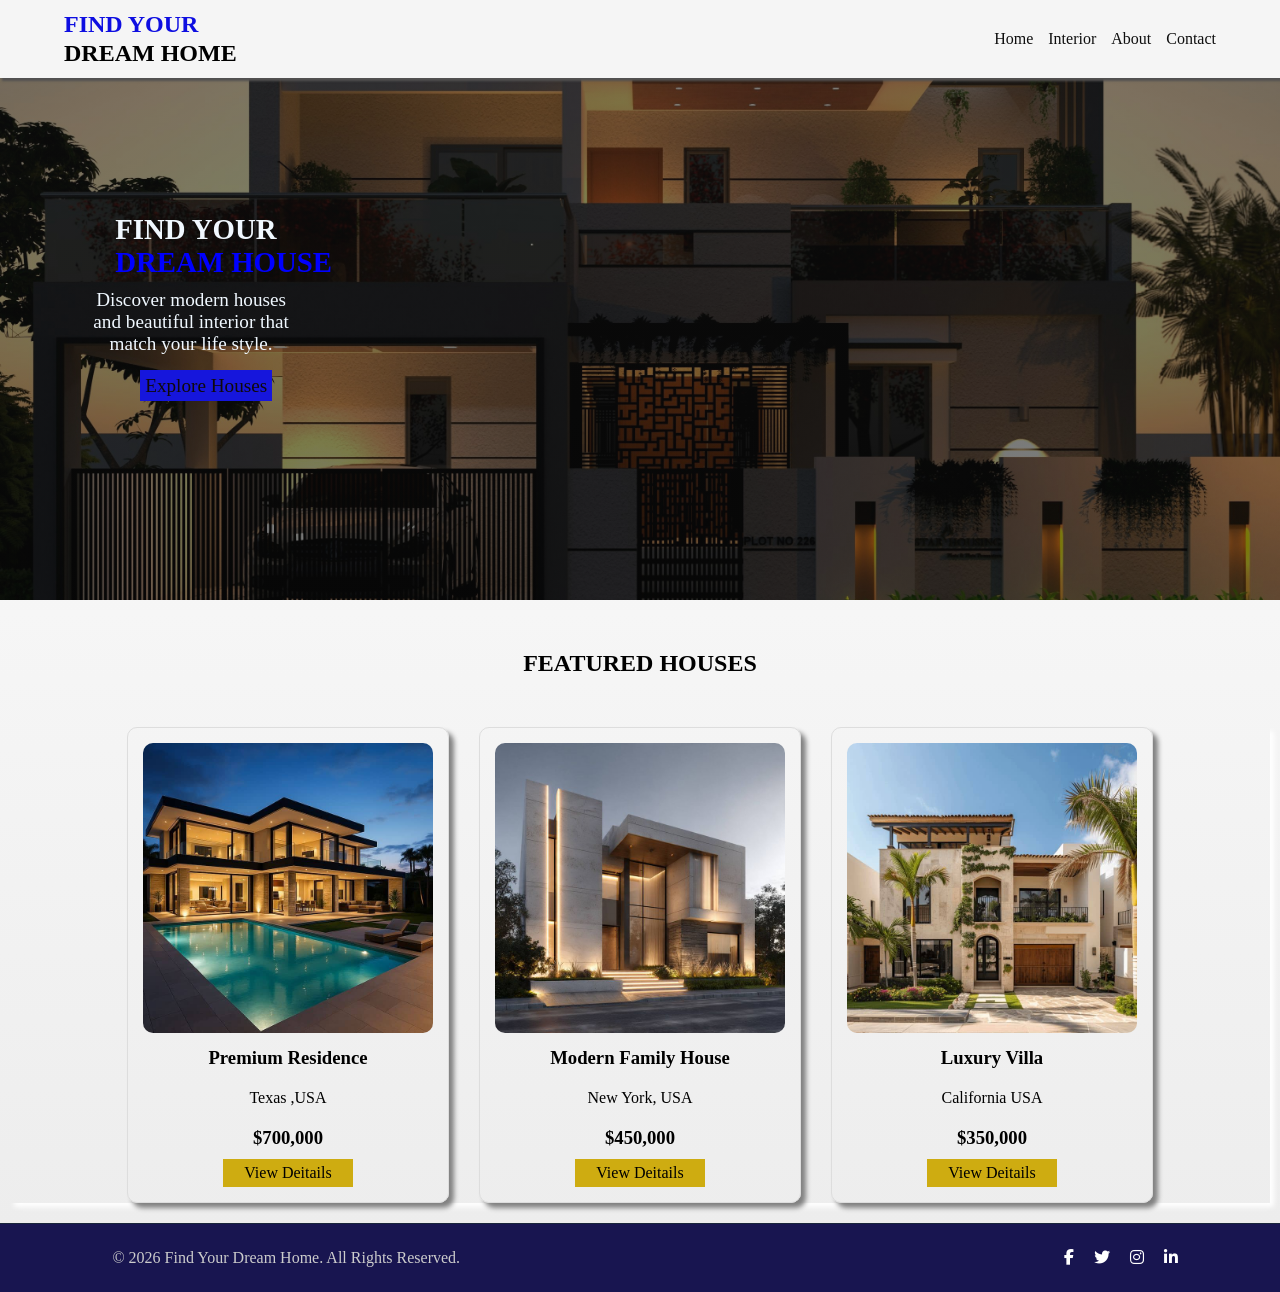
<file: index.html>
<!DOCTYPE html>
<html lang="en">

<head>
    <meta charset="UTF-8">
    <meta name="viewport" content="width=device-width, initial-scale=1.0">
    <title>Find your dream house</title>
    <link rel="stylesheet" href="https://cdnjs.cloudflare.com/ajax/libs/font-awesome/6.5.2/css/all.min.css">
    <link rel="stylesheet" href="style.css">
</head>

<body>
    <header>
        <nav class="navbar">
            <div class="logo">
                <h2>Find your <br> <span>Dream home</span></h2>
                <!-- <i class="fa-solid fa-house"></i> -->
            </div>
            <ul class="navlinks">
                <li><a href="index.html">Home</a></li>
                <li><a href="interior (2).html">interior</a></li>
                <li><a href="about.html">About</a></li>
                <li><a href="contact.html">contact</a></li>
            </ul>
        </nav>

    </header>

    <section class="hero">
        <div class="countiner2">
            <h1>FIND YOUR <br> <span>DREAM HOUSE</span></h1>
            <p class="p">Discover modern houses <br> and beautiful interior that <br> match your life style.</p>
            <a class="button" href="#">Explore Houses</a>
        </div>
    </section>
    <div class="hero2">
        <h2>Featured Houses</h2>

        <div class="boxes">
            <div class="imges">
                <img src="images/sawir4.jpeg" alt="img">
                <h3>Premium Residence</h3>
                <p>Texas ,USA</p>
                <h3>$700,000</h3>
                <p class="butt">View Deitails</p>
            </div>

            <div class="imges">
                <img src="images/sawir6.jpeg" alt="img">
                <h3 class="hh">Modern Family House</h3>
                <p class="pp">New York, USA</p>
                <h3>$450,000</h3>
                <p class="butt">View Deitails</p>
            </div>


            <div class="imges">
                <img src="images/sawir10.jpeg" alt="img">
                <h3>Luxury Villa</h3>
                <p>California USA</p>
                <h3>$350,000</h3>
                <p class="butt">View Deitails</p>
            </div>
        </div>
    </div>

    <footer class="footer">
        <p>&copy; 2026 Find Your Dream Home. All Rights Reserved.</p>
        <div class="social-icons">
            <a href="#"><i class="fa-brands fa-facebook-f"></i></a>
            <a href="#"><i class="fa-brands fa-twitter"></i></a>
            <a href="#"><i class="fa-brands fa-instagram"></i></a>
            <a href="#"><i class="fa-brands fa-linkedin-in"></i></a>
        </div>
    </footer>


</body>

</html>
</file>
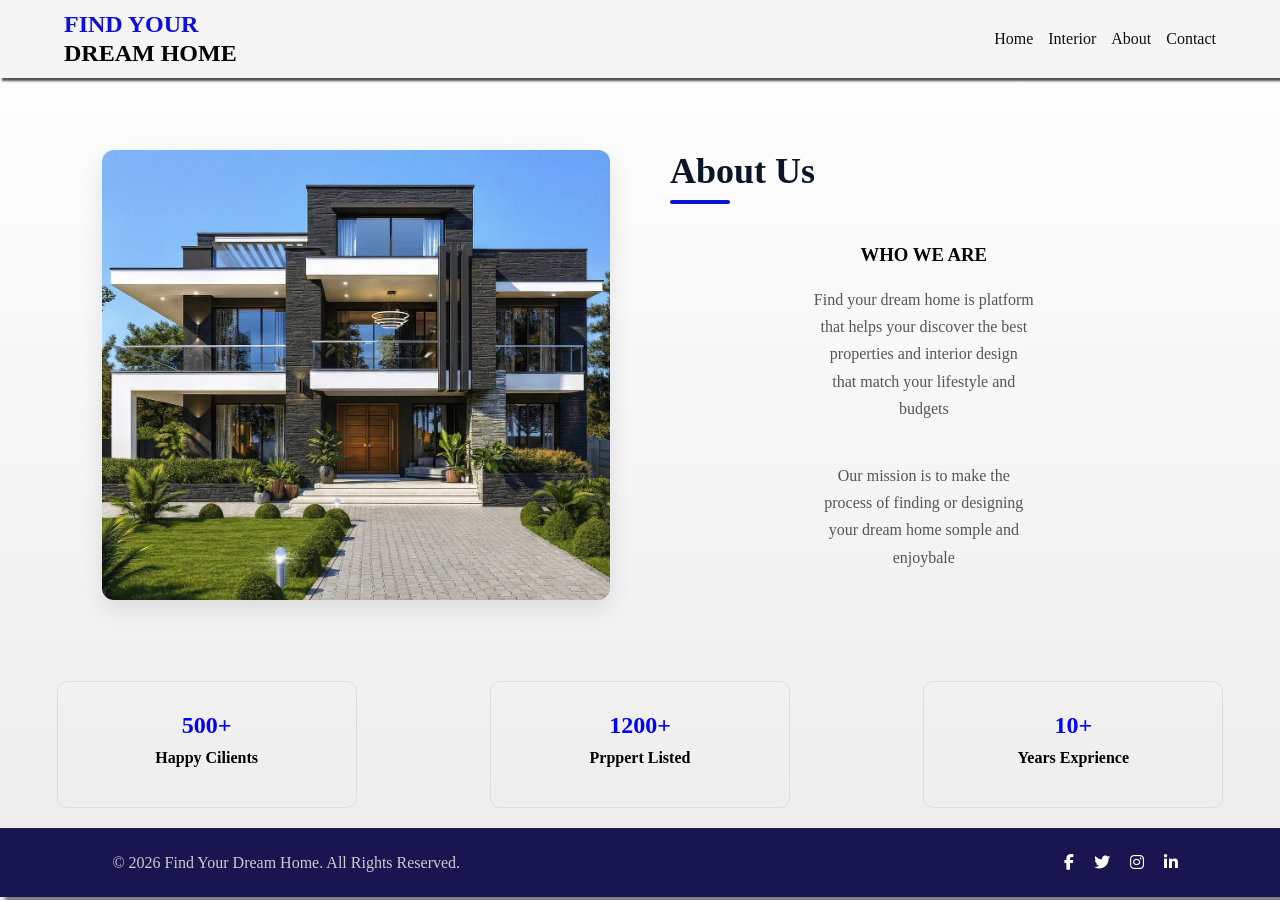
<file: about.html>
<!DOCTYPE html>
<html lang="en">

<head>
    <meta charset="UTF-8">
    <meta name="viewport" content="width=device-width, initial-scale=1.0">
    <title>Find your Dream Home</title>
    <link rel="stylesheet" href="https://cdnjs.cloudflare.com/ajax/libs/font-awesome/6.5.2/css/all.min.css">
    <link rel="stylesheet" href="style.css">
</head>

<body>
    <header>
        <nav class="navbar">
            <div class="logo">
                <h2>Find your <br><span>Dream home</span></h2>
                <!-- <i class="fa-solid fa-house"></i> -->
            </div>
            <ul class="navlinks">
                <li><a href="index.html">Home</a></li>
                <li><a href="interior (2).html">interior</a></li>
              
                <li><a href="about.html">About</a></li>
                <li><a href="contact.html">contact</a></li>
            </ul>
        </nav>
    </header>

    <section class="about-section">
        <div class="about-container">


            <div class="about-image-box">
                <img src="images/sawir3.jpg" alt="">
            </div>


            <div class="about-text-box">
                <h2>About Us</h2>
                <div class="about-underline"></div>
                <h3>WHO WE ARE</h3>
                <p>Find your dream home is platform <br> that helps your discover the best <br>properties and interior
                    design
                    <br>
                    that match your lifestyle and <br> budgets
                </p>
                <p>Our mission is to make the <br> process of finding or designing <br> your dream home somple and <br>
                    enjoybale </p>
                
            </div>

        </div>
    </section>

    </div>
    <div class="boxe">
        <div class="box1">
            <h2>500+</h2>
            <p>Happy cilients</p>
        </div>

        <div class="box1">
            <h2>1200+</h2>
            <p>prppert listed</p>
        </div>
        <div class="box1">
            <h2>10+</h2>
            <p>years exprience</p>
        </div>
    </div>

    <footer class="footer">
        <p>&copy; 2026 Find Your Dream Home. All Rights Reserved.</p>
        <div class="social-icons">
            <a href="#"><i class="fa-brands fa-facebook-f"></i></a>
            <a href="#"><i class="fa-brands fa-twitter"></i></a>
            <a href="#"><i class="fa-brands fa-instagram"></i></a>
            <a href="#"><i class="fa-brands fa-linkedin-in"></i></a>
        </div>
    </footer>
</body>

</html>
</file>
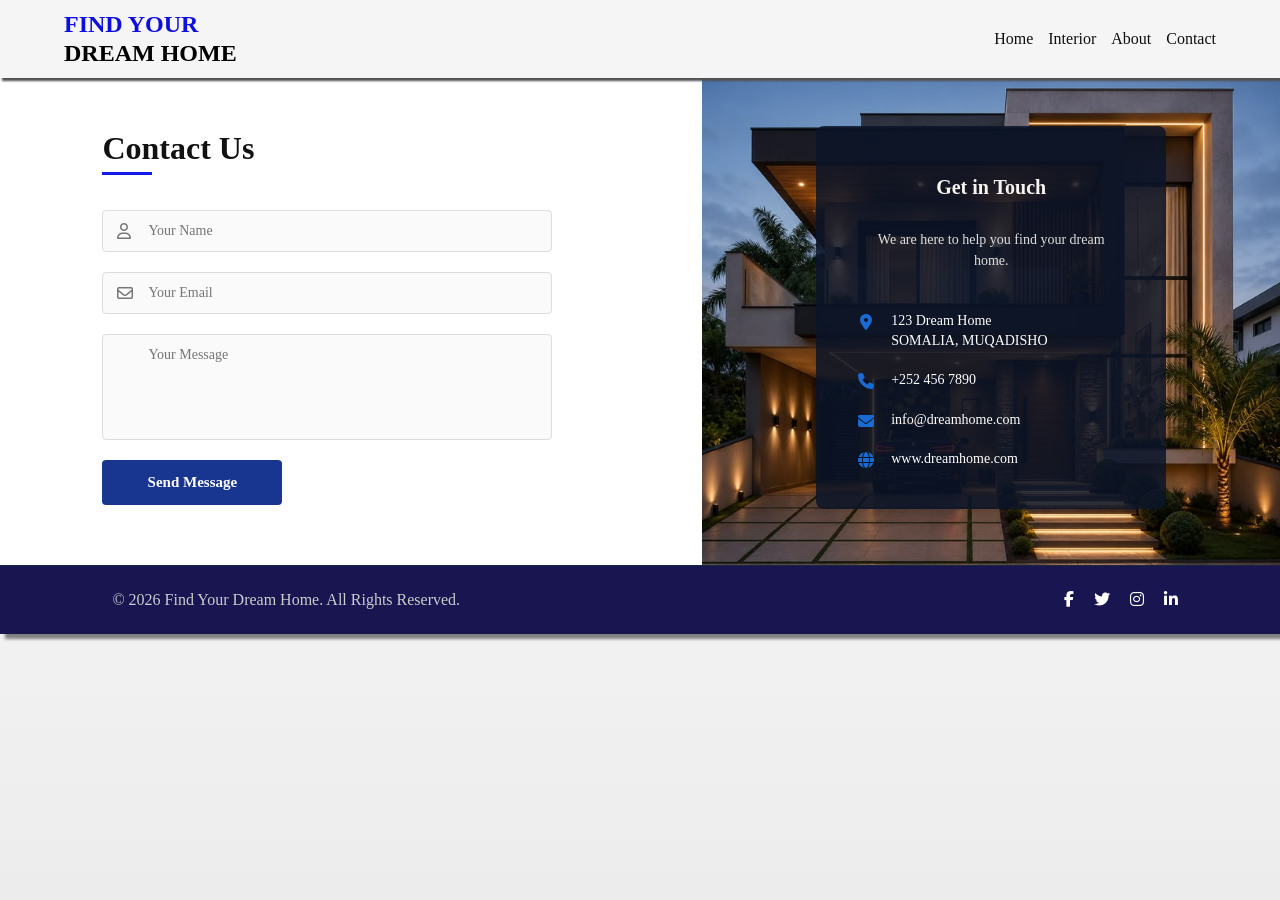
<file: contact.html>
<!DOCTYPE html>
<html lang="en">

<head>
    <meta charset="UTF-8">
    <meta name="viewport" content="width=device-width, initial-scale=1.0">
    <title>Find Your Dream Home</title>
    <link rel="stylesheet" href="https://cdnjs.cloudflare.com/ajax/libs/font-awesome/6.5.2/css/all.min.css">
    <link rel="stylesheet" href="style.css">
</head>

<body>

    <nav class="navbar">
        <div class="logo">
            <!-- <i class="fa-solid fa-house"></i> -->
            <h2>Find your <br><span>Dream home</span></h2>
        </div>
        <ul class="navlinks">
            <li><a href="index.html">Home</a></li>
            <li><a href="interior (2).html">interior</a></li>
          
            <li><a href="about.html">About</a></li>
            <li><a href="contact.html">contact</a></li>
            
        </ul>
    </nav>
    </header>
    


    <main class="main-container">

       
        <section class="contact-form-section">
            <h2>Contact Us</h2>
            <div class="underline"></div>

            <form>
                <div class="input-group">
                    <i class="fa-regular fa-user"></i>
                    <input type="text" placeholder="Your Name" required>
                </div>

                <div class="input-group">
                    <i class="fa-regular fa-envelope"></i>
                    <input type="email" placeholder="Your Email" required>
                </div>

                

                <div class="input-group textarea-group">
                    <textarea placeholder="Your Message" rows="5" required></textarea>
                </div>

                <button type="submit" class="btn-send">Send Message</button>
            </form>
        </section>

        
        <section class="contact-info-section">
            <div class="info-card">
                <h3>Get in Touch</h3>
                <p class="info-desc">We are here to help you find your dream home.</p>

                <div class="info-details">
                    <div class="info-item">
                        <i class="fa-solid fa-location-dot"></i>
                        <span>123 Dream Home <br>SOMALIA, MUQADISHO</span>
                    </div>
                    <div class="info-item">
                        <i class="fa-solid fa-phone"></i>
                        <span>+252 456 7890</span>
                    </div>
                    <div class="info-item">
                        <i class="fa-solid fa-envelope"></i>
                        <span>info@dreamhome.com</span>
                    </div>
                    <div class="info-item">
                        <i class="fa-solid fa-globe"></i>
                        <span>www.dreamhome.com</span>
                    </div>
                </div>
            </div>
        </section>

    </main>

   
    <footer class="footer">
        <p>&copy; 2026 Find Your Dream Home. All Rights Reserved.</p>
        <div class="social-icons">
            <a href="#"><i class="fa-brands fa-facebook-f"></i></a>
            <a href="#"><i class="fa-brands fa-twitter"></i></a>
            <a href="#"><i class="fa-brands fa-instagram"></i></a>
            <a href="#"><i class="fa-brands fa-linkedin-in"></i></a>
        </div>
    </footer>

</body>

</html>
</body>

</html>
</file>
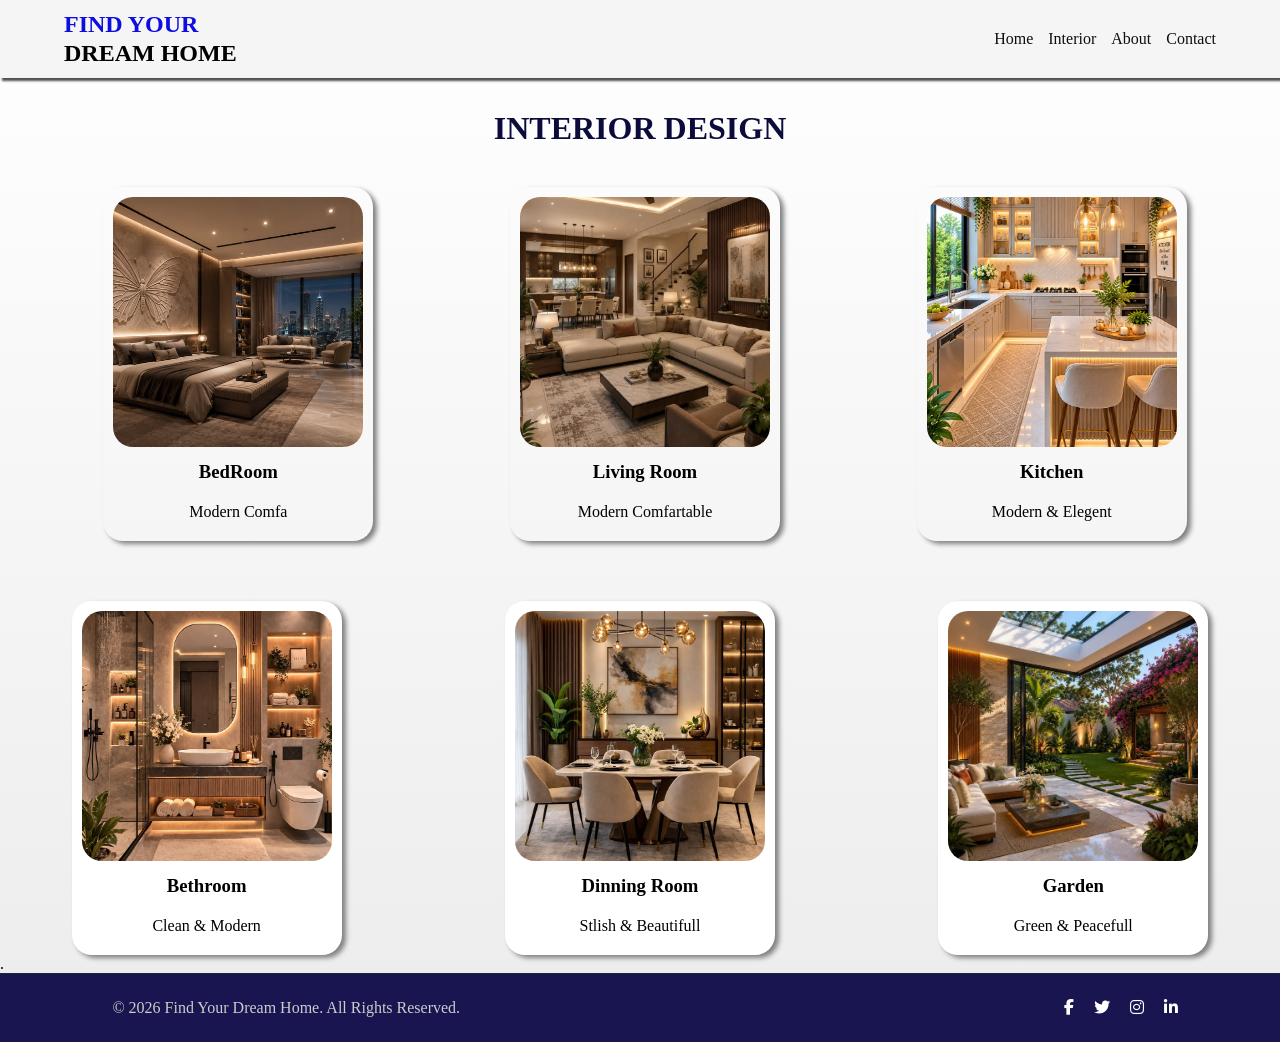
<file: interior (2).html>
<!DOCTYPE html>
<html lang="en">

<head>
    <meta charset="UTF-8">
    <meta name="viewport" content="width=device-width, initial-scale=1.0">
    <title>Find your dream houses</title>
    <link rel="stylesheet" href="https://cdnjs.cloudflare.com/ajax/libs/font-awesome/6.5.2/css/all.min.css">
    <link rel="stylesheet" href="style.css">
</head>

<body>
    <header>
        <nav class="navbar">
            <div class="logo">
                <h2>Find your <br><span>Dream home</span></h2>
                  <!-- <i class="fa-solid fa-house"></i> -->
            </div>
            <ul class="navlinks">
                <li><a href="index.html">Home</a></li>
                <li><a href="interior (2).html">Interior</a></li>
        
                <li><a href="about.html">About</a></li>
                <li><a href="contact.html">contact</a></li>
            </ul>
        </nav>
    </header>
    <div class="countainer3">
        <h1>Interior Design</h1>
        <div class="houses">
            <div class="house1">
                <img src="images/bedroom.jpg" alt="house" height="" width="">
                <h3>BedRoom</h3>
                <p>Modern Comfa</p>

            </div>
            <div class="house1">
                <img src="images/livingroom.jpg" alt="" height="" width="">
                <h3>Living Room</h3>
                <p>Modern Comfartable</p>
            </div>

            <div class="house1">
                <img src="images/kitchen.jpg" alt="" height="" width="">
                <h3>Kitchen</h3>
                <p>Modern & Elegent</p>
            </div>
        </div>
    </div>

    <section class="houses2">
        <div class="house2">
            <div class="house3">
                <img src="images/bethroom.jpg" alt="house" height="" width="">
                <h3>Bethroom</h3>
                <p>Clean & Modern</p>
            </div>
            <div class="house3">
                <img src="images/daningroom.jpg" alt="house" height="" width="">
                <h3>Dinning Room</h3>
                <p>Stlish & Beautifull</p>
            </div>

            <div class="house3">
                <img src="images/garden.jpg" alt="house" height="" width="">
                <h3>Garden</h3>
                <p>Green & Peacefull</span></p>
            </div>

        </div>
    </section>.






    <footer class="footer">
        <p>&copy; 2026 Find Your Dream Home. All Rights Reserved.</p>
        <div class="social-icons">
            <a href="#"><i class="fa-brands fa-facebook-f"></i></a>
            <a href="#"><i class="fa-brands fa-twitter"></i></a>
            <a href="#"><i class="fa-brands fa-instagram"></i></a>
            <a href="#"><i class="fa-brands fa-linkedin-in"></i></a>
        </div>
    </footer>
</body>

</html>
</file>
<file: style.css>
*{
    margin: 0;
    box-sizing: border-box;
    padding: 0;
    font-family: 'Times New Roman', Times, serif;
}
body {
    display: flex;
    flex-direction: column;
    min-height: 100vh;
    background: linear-gradient(white,#ececec);
}

.navbar{
    background:whitesmoke;
    box-shadow: 2px 3px 2px rgb(82, 81, 81);
    padding: 10px 5%;
    justify-content: space-between;
    display: flex;
    align-items: center;  
    position: fixed; 
    width: 100%;
    z-index:  999;
   
}
.logo {
    display: flex;
    align-items: center;
    gap: 10px;
   
}
.logo h2{
    margin: 0;
    line-height: 1.2;
    text-transform: uppercase;
    color: rgb(14, 14, 225);
}


.logo i{
    margin: 0;
}

    
.logo h2 span{
    color: black;
   
}
.navlinks{
    
    display: flex;
    list-style: none;
    text-transform: capitalize;
    
    
    
}

.navlinks a{
    margin-left: 15px;
    text-decoration: none;
    justify-content: center;
    color: rgb(15, 15, 15);
  
   
}
@media(max-width:768px){
    .navlinks{
        flex-direction: row;
        text-align: center;
    }
}
@media(max-width:768px){
    .navbar{
        gap: 20px;
        padding: 15px 5%;
        flex-direction: column;
        gap: 15px;
        text-align: center;
    }
}


 
    

a:hover{
    background-color: black;
    color: white;
    padding: 4px;
}

 

.hero{
    height: 600px;
    display: flex;
    background: linear-gradient(rgba(20, 20, 20, 0.55),rgba(12, 12, 12, 0.55)),url("images/sawir14.jpg");
    background-repeat: no-repeat;
    background-size: cover;
    background-position: center;
    align-items: center;
    padding-left:9%;
    font-size: larger;
    color: aliceblue;
    margin: auto;
    width: 100%;
    
   
}
.p{
    position: relative;
    right:15%; 
   
}

.hero h1{
   
    color: aliceblue;
}
.hero span{
     color: blue;
    
}


.button{
    background-color:rgb(22, 22, 220);
    color: rgb(16, 9, 9);
    text-decoration: none;
    padding: 5px;
    position: relative;
    top: 10px; 
    left: 10px;
    margin-left: 15px;
    align-items: center;
   
   

}
button:hover{
    color: white;
    background-color: rgb(43, 42, 42);
    text-decoration: none;
}

.hero2 h2{
    text-align: center;
    padding: 20px;
    text-transform: uppercase;
    padding: 50px;
  
}
.butt{
    background-color: rgb(206, 172, 17);
    margin-top: 10px;
    padding: 5px;
    width: 130px;
    justify-content: center;
    text-align: center;
    margin: auto;
    
   
   
}



.boxes{
    display: flex; 
    box-shadow: 4px 4px 5px white;
    margin-left:10px ;
    margin-right: 10px;
    gap: 30px;
    justify-content: center;
    margin-bottom: 20px;
   
   
}
@media(max-width:768px){
    .boxes{
        flex-direction: column;
    }
}

 

.imges img{
    width: 100%;
    height: 290px;
    border-radius: 10px;
    
   
   
}
.imges{
    border-radius: 10px;
    border: 1px solid #ddd;
    padding: 15px;
    box-shadow: 5px 5px 5px gray;
   
}
.imges,h3,p{
    text-align: left;
}




    

.btn{
    display:flex;
  
    
    
}


/* page2 */


/* --------------------------- */
.countainer3{
    padding: 20px;
    margin: 20px;
  
    

}
.countainer3 h1{
    text-align: center;
    padding:30px;
    margin: 10px;
    text-transform: uppercase;
    margin-top: 40px;
    font-weight: bold;
    color:rgb(11, 11, 60);
   

}

.houses{
    display: flex;
    gap: 20px;
    justify-content: center;
    margin-left:10px ;
    gap: 30px;
    margin-bottom: 20px;  

}
@media(max-width:768px){
.houses{
    flex-direction: column;

}
  .house2{
        flex-direction: column;
    }
    .countainer3 h1{
        margin-top: 70px;
        flex-direction: row;
    }
}
.house1{
    border: 0 solid #b0c4de;
    border-radius: 20px;
    box-shadow: 4px 3px 5px gray;
    margin: auto;   
   
}
.house1 img{
    width: 250px;
    height: 250px;
    object-fit: cover;
    border-radius: 20px;
}

.house1,h3,p{
    text-align: center;
    padding:10px;
}
.house2 img{
    width: 100%;
    height:200px ;
    border-radius: 20px;
}


.house2{
    display:flex;
    gap: 20px;
    margin-top: 10px;
    justify-content: center;
    margin: auto;
    object-fit: cover;
    border-radius: 20px;
    
   

  
}


.house3{
    border: 0 solid #b0c4de;
    padding:10px;
    background-color:white;
    box-shadow: 4px 3px 5px gray;
    margin: auto;  
    border-radius: 20px;
}
.house3 img{
    width: 250px;
    height: 250px;
    object-fit: cover;
    border-radius: 20px;

   
}
/* page3 */




.boxe{
   
    display: flex;
    gap: 20px;
    
}
@media(max-width:768px){
    .boxe{
        flex-direction:column ;
        margin-top: 20px;
    }
}
.box1{
    border: 1px solid #ddd;
    border-radius: 10px;
    margin-left:20px ;
    padding: 30px;
    margin: auto;
    width: 300px;
    margin-bottom: 20px;
    box-shadow: 5x 4px 5px rgb(230, 226, 226);
   

}


  

   

.box1 h2{
    text-align: center;
    color: blue;
}
.box1 p{
    text-align: center;
    font-weight: bold; 
    text-transform: capitalize;
}


.about-section {
    padding: 80px 8%;
   
}

.about-container {
    display: flex;
    align-items: center;
    gap: 60px;
    max-width: 1200px;
    margin: 0 auto;
   margin-top:70px;
   
}


.about-image-box {
    flex: 1;
    
}

.about-image-box img {
    width: 100%;
    height: 450px;
    object-fit: cover;
    border-radius: 12px;
    box-shadow: 0 8px 24px rgba(0, 0, 0, 0.1);
    display: block;
}


.about-text-box {
    flex: 1;
}

.about-text-box h2 {
    font-size: 36px;
    color: #0b1528; 
    font-weight: 700;
    margin-bottom: 8px;
}

.about-underline {
    width: 60px;
    height: 4px;
    background-color: #0c16d1; 
    border-radius: 2px;
    margin-bottom: 30px;
}

.about-text-box p {
    font-size: 16px;
    color: #555555;
    line-height: 1.7;
    margin-bottom: 20px;
}

.about-text-box .about-lead {
    font-size: 18px;
    font-weight: 500;
    color: #111111;
}


@media (max-width: 768px) {
    .about-container {
        flex-direction: column; 
        gap: 35px;
       
    }
    
    .about-section {
        padding: 50px 5%;
       
    }
    
    .about-image-box img {
        height: 300px; 
        margin-top: 60px;
    }
    
    .about-text-box {
        text-align: center;
    }
    
    .about-underline {
        margin: 0 auto 25px auto; 
    }
}
/* page5 */

.main-container {
    display: flex;
    width: 100%;
    background-color: #ffffff;
   
   
}


.contact-form-section {
    flex: 1;
    padding: 60px 8%;
    display: flex;
    flex-direction: column;
    justify-content: center;
    margin-top: 70px;
   
}

.contact-form-section h2 {
    font-size: 32px;
    color: #111111;
    margin-bottom: 5px;

}

.underline {
    width: 50px;
    height: 3px;
    background-color: #101ae9;
    margin-bottom: 35px;
}

form {
    display: flex;
    flex-direction: column;
    gap: 20px;
    max-width: 450px;
    width: 100%;
}

.input-group {
    position: relative;
    display: flex;
    align-items: center;
}

.input-group i {
    position: absolute;
    left: 15px;
    color: #777777;
    font-size: 16px;
}

.input-group input, .input-group textarea {
    width: 100%;
    padding: 12px 15px 12px 45px;
    border: 1px solid #dddddd;
    border-radius: 4px;
    font-size: 14px;
    outline: none;
    background-color: #fafafa;
    transition: border 0.3s;
}

.input-group textarea {
    padding-top: 12px;
    resize: none;
}

.input-group input:focus, .input-group textarea:focus {
    border-color: #050505;
}

.textarea-group {
    align-items: flex-start;
}

.btn-send {
    background-color: #18368f;
    color:white;
    border: none;
    padding: 14px;
    font-size: 15px;
    font-weight: bold;
    border-radius: 4px;
    cursor: pointer;
    width: 180px;
    
}

.btn-send:hover {
    background-color: #3f82c0;
}


.contact-info-section {
    flex: 1;
    background: url("images/sawir1.jpg");
    background-size: cover;
    background-position: center;
    position: relative;
    right: 0px;
    display: flex;
    align-items: center;
    justify-content: center;
    padding: 40px;
    margin-top: 70px;
   
}

.info-card {
    background-color: rgba(11, 21, 40, 0.85);
    color: #ffffff;
    padding: 40px;
    border-radius: 8px;
    width: 100%;
    max-width: 350px;
}

.info-card h3 {
    color: #f6f4ef;
    font-size: 20px;
    margin-bottom: 10px;
}

.info-desc {
    font-size: 14px;
    color: #dddddd;
    margin-bottom: 30px;
    line-height: 1.5;
}

.info-details {
    display: flex;
    flex-direction: column;
    gap: 20px;
}

.info-item {
    display: flex;
    align-items: flex-start;
    gap: 15px;
}

.info-item i {
    color: #1a6ad3;
    font-size: 16px;
    margin-top: 3px;
    width: 20px;
    text-align: center;
}

.info-item span {
    font-size: 14px;
    color: #ffffff;
    line-height: 1.4;
}




.social-icons {
    display: flex;
    gap: 20px;
}

.social-icons a {
    color: #ffffff;
    font-size: 16px;
    transition: color 0.3s;
}

.social-icons a:hover {
    color: #ffb703;
}


@media (max-width: 768px) {
  
    footer{
        flex-direction: row;
    }
   

    .main-container {
        flex-direction: column;
    }

    .contact-form-section {
        padding: 40px 5%;
        margin-top: 100px;
    }

    form {
        max-width: 100%;
    }

    .contact-info-section {
        min-height: 400px;
        padding: 20px;
    }
}

.pricing-container {
    padding: 20px;
    max-width: 480px;
    margin: 0 auto;
    font-family: 'Poppins', sans-serif;
}

.pricing-header {
    text-align: center;
    margin-bottom: 30px;
}

.pricing-header h1 {
    font-size: 1.8rem;
    color: #1a252f;
    font-weight: 700;
}

.pricing-header p {
    color: #7f8c8d;
    font-size: 0.9rem;
}

.plan-card {
    background: #ffffff;
    border-radius: 16px;
    padding: 24px;
    margin-bottom: 20px;
    box-shadow: 0 10px 30px rgba(0, 0, 0, 0.04);
    border: 1px solid #eef2f5;
    transition: transform 0.2s;
}

.plan-card:hover {
    transform: translateY(-5px);
}

.card-title {
    font-size: 1.3rem;
    font-weight: 600;
    color: #4ba3e3; 
    margin-bottom: 15px;
}

.detail-row {
    display: flex;
    justify-content: space-between;
    padding: 10px 0;
    border-bottom: 1px solid #f5f7fa;
    font-size: 0.95rem;
}

.price {
    color: #2ecc71; 
    font-size: 1.2rem;
}

.plan-btn {
    width: 100%;
    background-color: #4ba3e3;
    color: white;
    border: none;
    padding: 12px;
    border-radius: 8px;
    margin-top: 15px;
    font-weight: 600;
    cursor: pointer;
}

.footer {
    background-color: #181550;
    color: #aaaaaa;
    display: flex;
    justify-content: space-between;
    align-items: center;
    padding: 15px 8%;
    color: #cccccc;
    font-size: 16px;
    border-top: 1px solid #1a263b;
    box-shadow: 5px 5px 3px gray;
}
</file>
